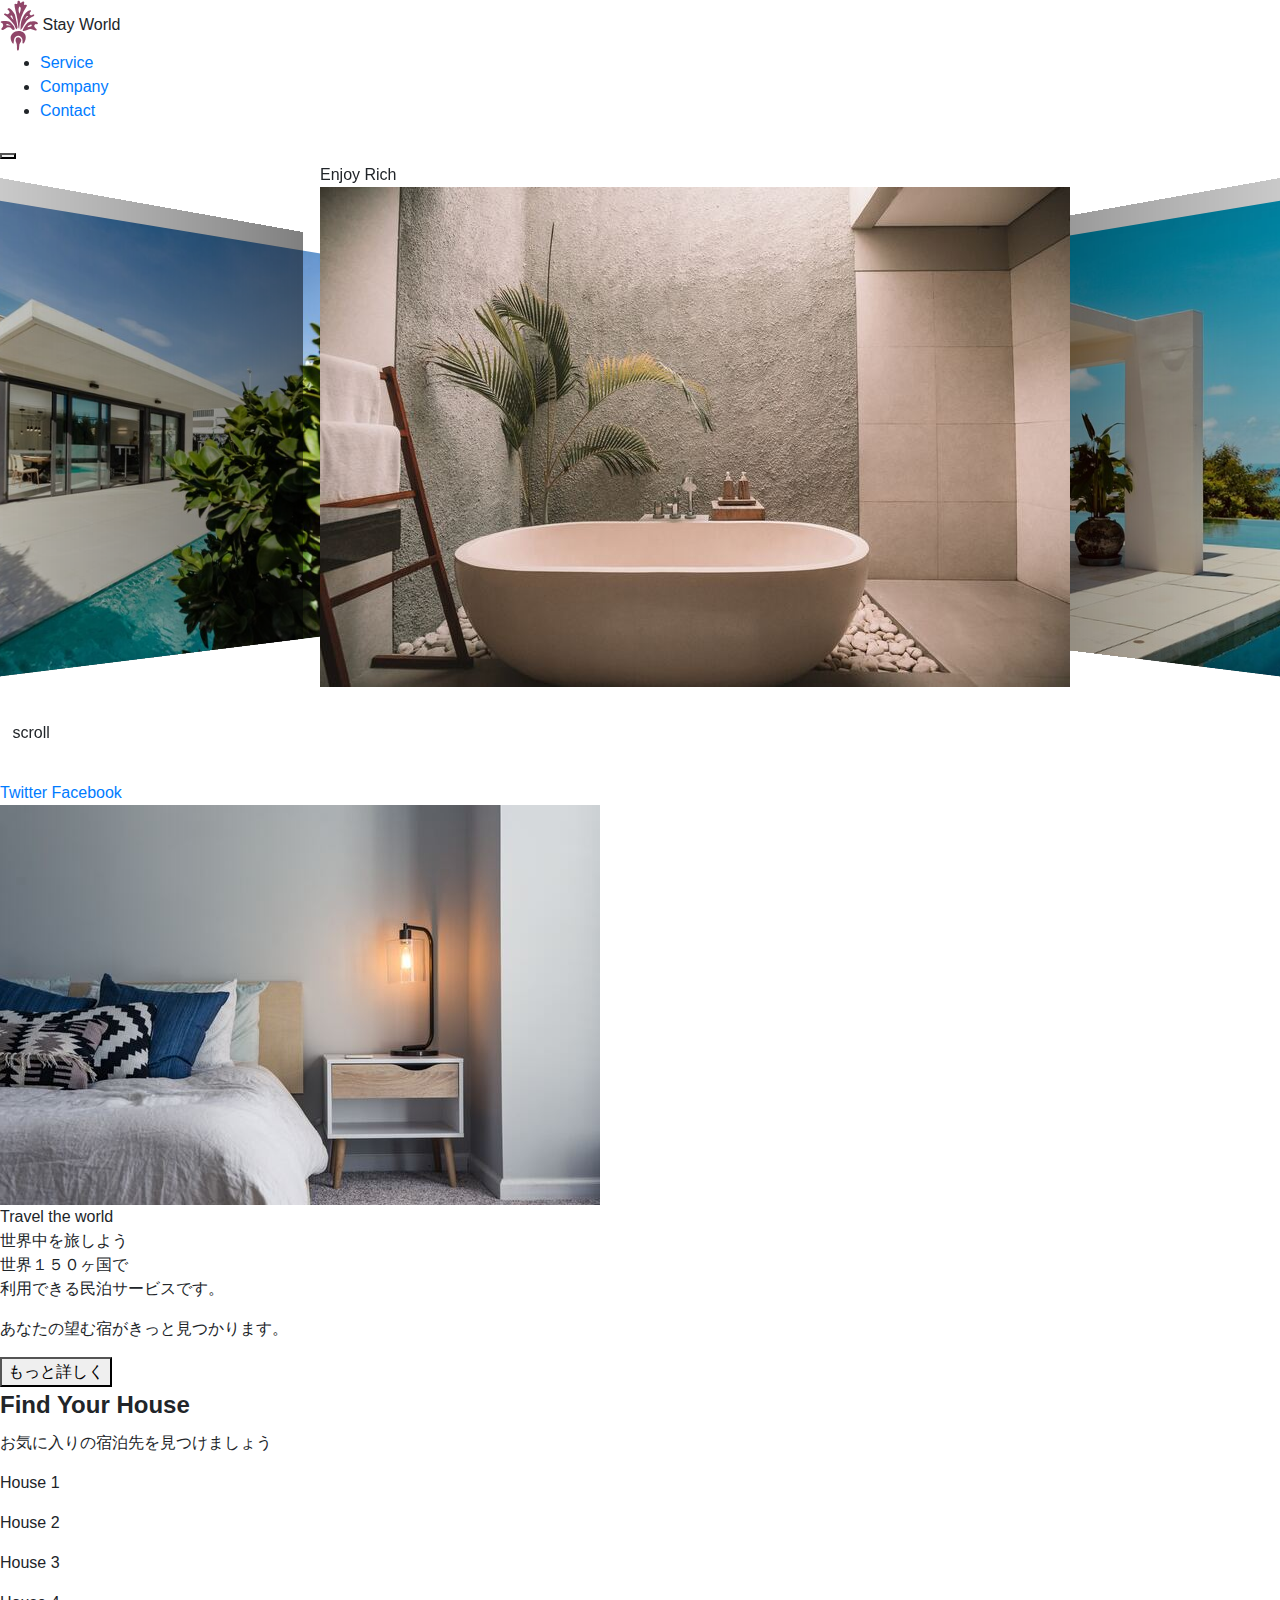
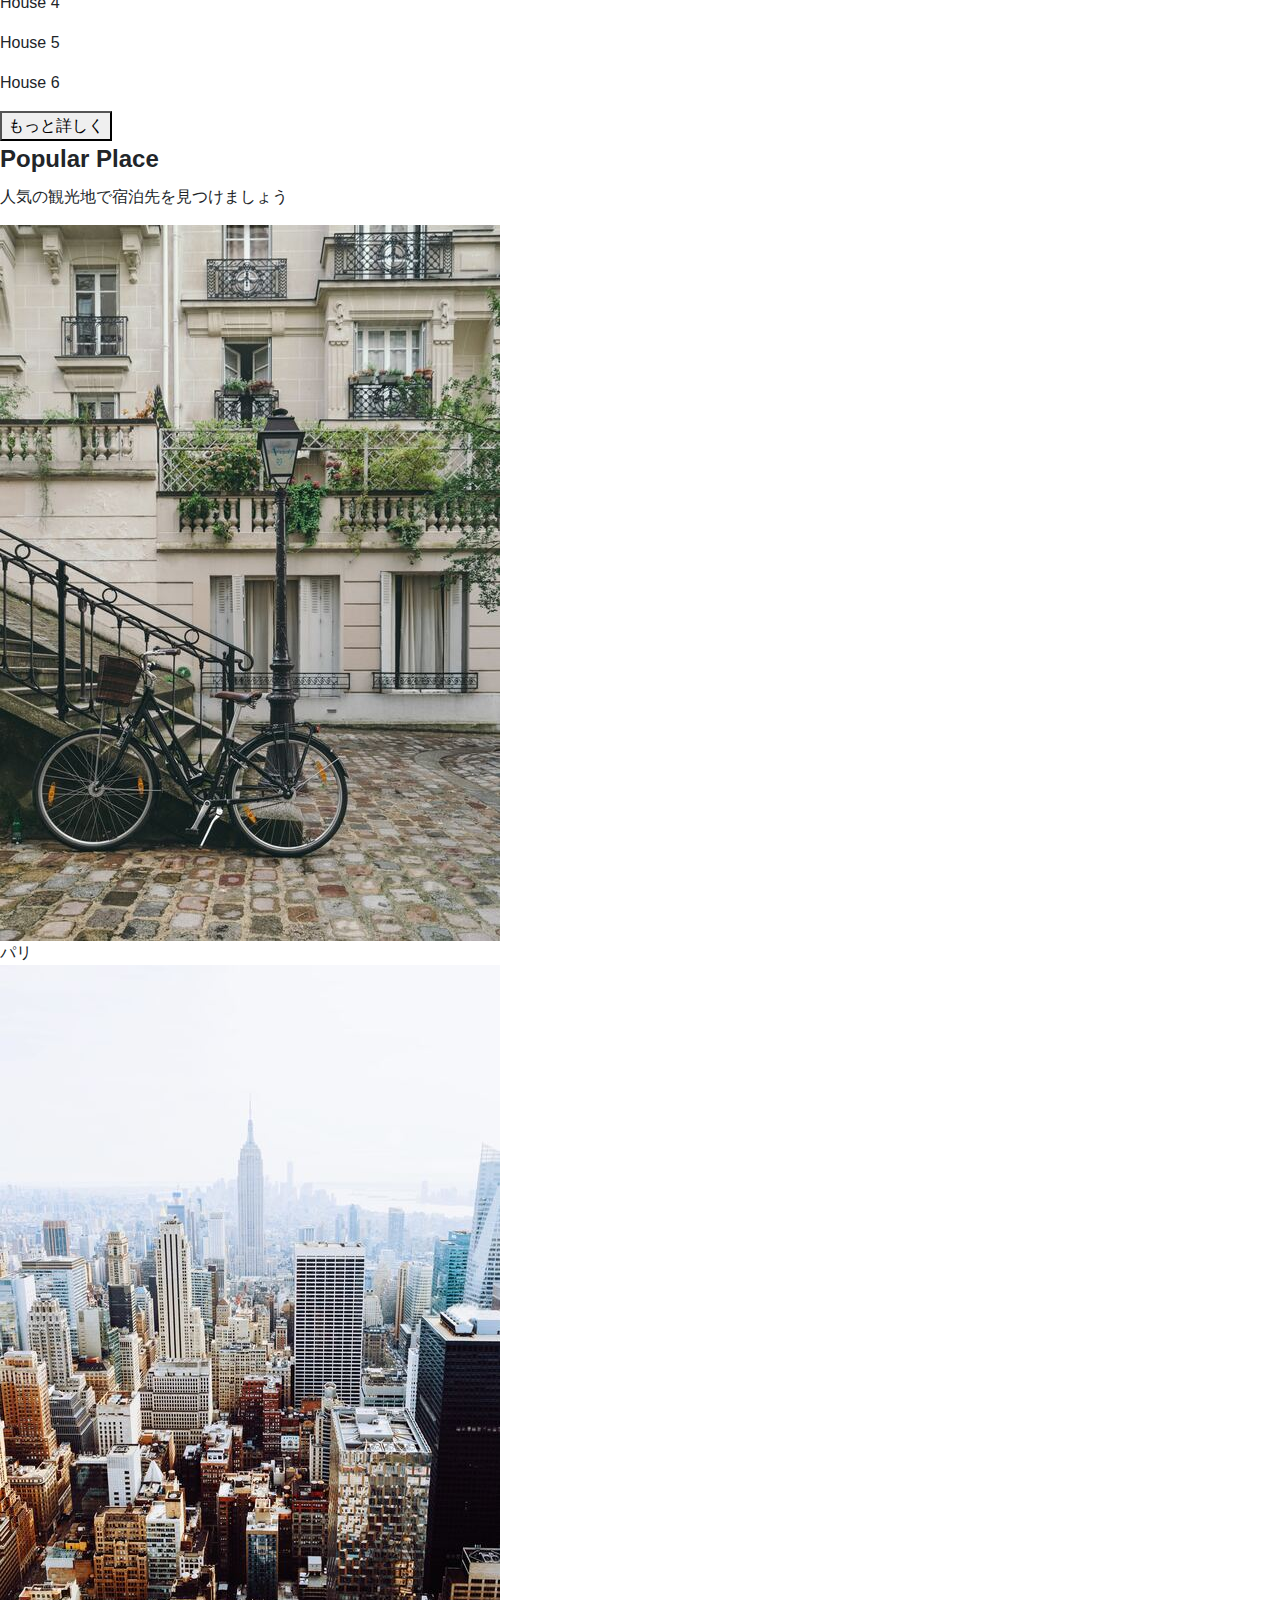
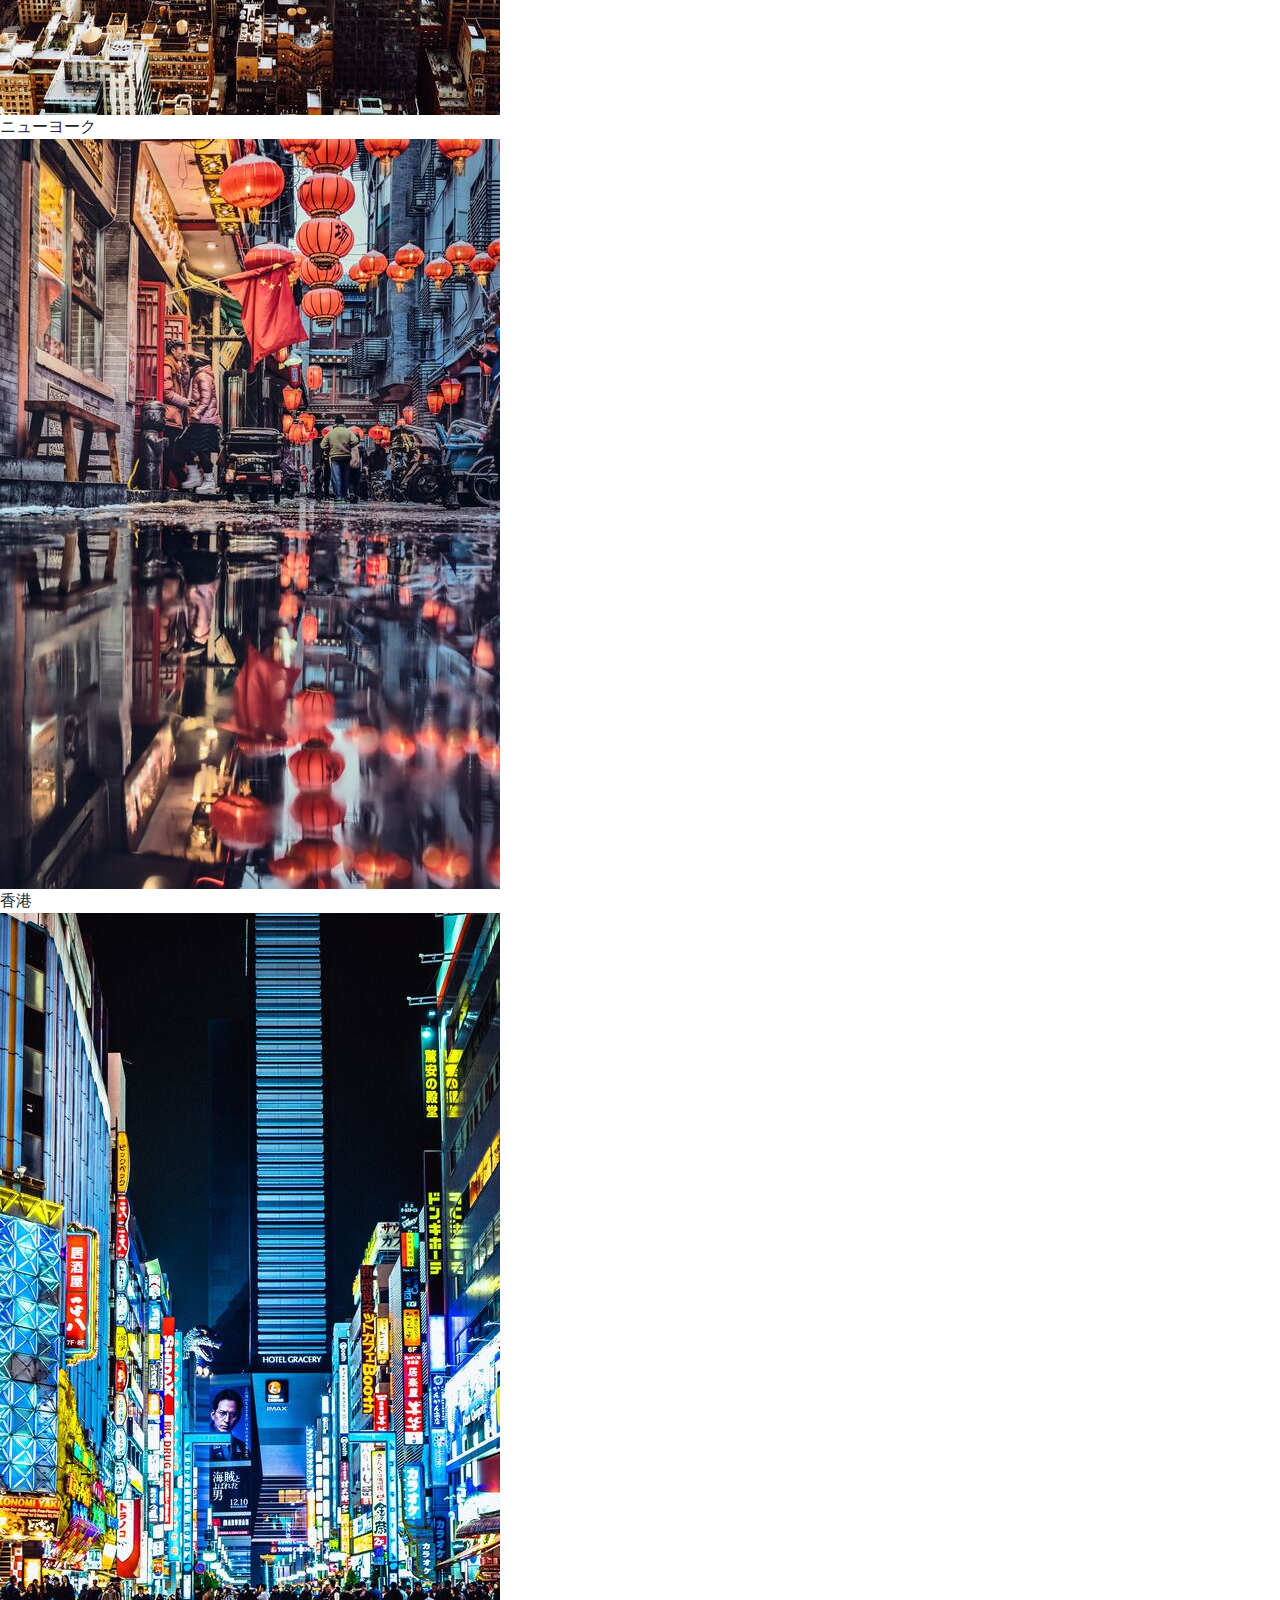
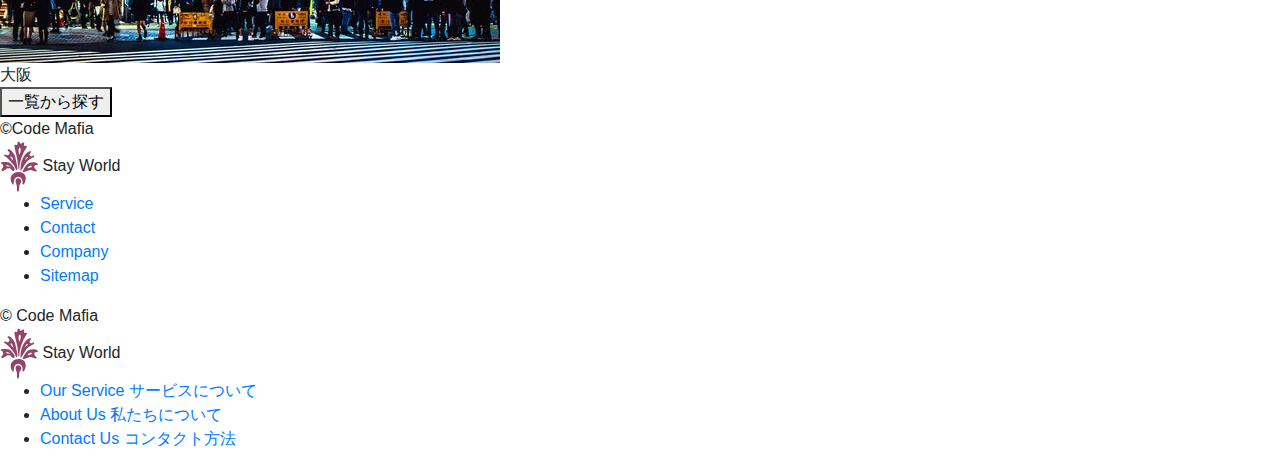
<file: 999_サンプルサイト_部品/index.html>
<!DOCTYPE html>
<html lang="ja">
  <head>
    <meta charset="UTF-8" />
    <meta name="viewport" content="width=device-width, initial-scale=1.0" />
    <meta http-equiv="X-UA-Compatible" content="ie=edge" />
    <title>StayWorld</title>
    <meta name="description" content="This site is a test site.">
    <link rel="icon" href="images/favicon.png">
    <link rel="stylesheet" href="styles/loader.css">
    <script src="scripts/vendors/pace.js"></script>
    <link href="https://fonts.googleapis.com/css2?family=Kameron:wght@400;700&family=Noto+Sans+JP:wght@500&display=swap" rel="stylesheet">
    <link rel="stylesheet" href="styles/vendors/bootstrap-reboot.css" />
    <link rel="stylesheet" href="styles/vendors/swiper.min.css" />
    <link rel="stylesheet" href="styles/style.css" />
  </head>
  <body>
    <div id="global-container">
      <div id="container">
        <div class="mobile-menu__cover"></div>
        <div class="nav-trigger"></div>
        <header class="header">
          <div class="header__inner appear up">
            <div class="logo item">
              <img src="images/logo.svg" alt="" class="logo__img" />
              <span class="logo__stay">Stay</span>
              <span class="logo__world">World</span>
            </div>
            <nav class="header__nav">
              <ul class="header__ul">
                <li class="header__li item"><a href="#">Service</a></li>
                <li class="header__li item"><a href="#">Company</a></li>
                <li class="header__li item">
                  <a class="btn filled" href="#">Contact</a>
                </li>
              </ul>
            </nav>
            <button class="mobile-menu__btn">
              <span></span>
              <span></span>
              <span></span>
            </button>
          </div>
        </header>
        <div id="content">
          <div class="hero">
            <div class="swiper-container">
              <div class="swiper-wrapper">
                <div class="swiper-slide">
                  <div class="hero__title">Enjoy Rich</div>
                  <img src="images/image-1.jpg" alt="" />
                </div>
                <div class="swiper-slide">
                  <div class="hero__title">Fantastic</div>
                  <img src="images/image-2.jpg" alt="" />
                </div>
                <div class="swiper-slide">
                  <div class="hero__title">Experience</div>
                  <img src="images/image-3.jpg" alt="" />
                </div>
              </div>
              <div class="hero__footer">
                <img class="hero__downarrow" src="images/arrow.svg" />
                <span class="hero__scrolltext">scroll</span>
              </div>
            </div>
          </div>
          <div id="main-content">
            <aside class="side left">
              <div class="side__inner">
                <a class="twitter icon tween-animate-title" href="#">Twitter</a>
                <a class="fb icon tween-animate-title" href="#">Facebook</a>
              </div>
            </aside>
            <main>
              <section class="travel">
                <div class="travel__inner">
                  <div class="travel__img cover-slide">
                    <img
                      class="img-zoom"
                      src="images/image-travel.jpg"
                      alt=""
                    />
                  </div>
                  <div class="travel__texts appear left">
                    <div class="travel__texts-inner">
                      <div class="travel__title main-title item">
                        <span class="purple">Travel</span>
                        <span>the world</span>
                      </div>
                      <div class="travel__sub sub-title item">世界中を旅しよう</div>
                      <div class="travel__description item">
                        <p>
                          世界１５０ヶ国で<br />利用できる民泊サービスです。
                        </p>
                        <p>あなたの望む宿がきっと見つかります。</p>
                      </div>
                      <div class="travel__btn item">
                        <button class="btn filled">もっと詳しく</button>
                      </div>
                    </div>
                  </div>
                </div>
              </section>
              <section class="houses">
                <div>
                  <h2 class="main-title tween-animate-title">Find Your House</h2>
                  <p class="sub-title tween-animate-title">お気に入りの宿泊先を見つけましょう</p>
                </div>
                <div class="houses__inner">
                  <div class="houses__item">
                    <div class="cover-slide hover-darken">
                      <div
                        class="bg-img-zoom img-bg50"
                        style="background-image: url(images/villa-1.jpg)"
                      ></div>
                    </div>
                    <p class="houses__title">House 1</p>
                  </div>
                  <div class="houses__item">
                    <div class="cover-slide hover-darken">
                      <div
                        class="bg-img-zoom img-bg50"
                        style="background-image: url(images/villa-2.jpg)"
                      ></div>
                    </div>
                    <p class="houses__title">House 2</p>
                  </div>
                  <div class="houses__item">
                    <div class="cover-slide hover-darken">
                      <div
                        class="bg-img-zoom img-bg50"
                        style="background-image: url(images/villa-3.jpg)"
                      ></div>
                    </div>
                    <p class="houses__title">House 3</p>
                  </div>
                  <div class="houses__item">
                    <div class="cover-slide hover-darken">
                      <div
                        class="bg-img-zoom img-bg50"
                        style="background-image: url(images/villa-4.jpg)"
                      ></div>
                    </div>
                    <p class="houses__title">House 4</p>
                  </div>
                  <div class="houses__item">
                    <div class="cover-slide hover-darken">
                      <div
                        class="bg-img-zoom img-bg50"
                        style="background-image: url(images/villa-5.jpg)"
                      ></div>
                    </div>
                    <p class="houses__title">House 5</p>
                  </div>
                  <div class="houses__item">
                    <div class="cover-slide hover-darken">
                      <div
                        class="bg-img-zoom img-bg50"
                        style="background-image: url(images/villa-6.jpg)"
                      ></div>
                    </div>
                    <p class="houses__title">House 6</p>
                  </div>
                  <div class="houses__btn appear up">
                    <button class="btn slide-bg item">もっと詳しく</button>
                  </div>
                </div>
              </section>
              <section class="popular">
                <div class="popular__header">
                  <h2 class="main-title tween-animate-title">Popular Place</h2>
                  <p class="sub-title tween-animate-title">人気の観光地で宿泊先を見つけましょう</p>
                </div>
                <div class="popular__inner appear up">
                  <div class="popular__container">
                    <div class="popular__item item">
                      <div class="popular__img">
                        <img src="images/image-p1.jpg" alt="" />
                      </div>
                      <div class="popular__title">パリ</div>
                    </div>
                    <div class="popular__item item">
                      <div class="popular__img">
                        <img src="images/image-p2.jpg" alt="" />
                      </div>
                      <div class="popular__title">ニューヨーク</div>
                    </div>
                    <div class="popular__item item">
                      <div class="popular__img">
                        <img src="images/image-p3.jpg" alt="" />
                      </div>
                      <div class="popular__title">香港</div>
                    </div>
                    <div class="popular__item item">
                      <div class="popular__img">
                        <img src="images/image-p4.jpg" alt="" />
                      </div>
                      <div class="popular__title">大阪</div>
                    </div>
                    <div class="popular__btn appear up">
                      <button class="btn cover-3d item">
                        <span>
                          一覧から探す
                        </span>
                      </button>
                    </div>
                  </div>
                </div>
              </section>
            </main>
            <aside class="side right">
              <div class="side__inner">
                <span class="tween-animate-title">&copy;Code Mafia</span>
              </div>
            </aside>
          </div>
        </div>
        <footer class="footer appear up">
          <div class="logo item">
            <img src="images/logo.svg" alt="" class="logo__img" />
            <span class="logo__stay">Stay</span>
            <span class="logo__world">World</span>
          </div>
          <nav class="footer__nav">
            <ul class="footer__ul">
              <li class="footer__li item"><a href="#">Service</a></li>
              <li class="footer__li item"><a href="#">Contact</a></li>
              <li class="footer__li item"><a href="#">Company</a></li>
              <li class="footer__li item"><a href="#">Sitemap</a></li>
            </ul>
            <div class="footer__copyright item">
              &copy; Code Mafia
            </div>
          </nav>
        </footer>
      </div>
      <nav class="mobile-menu">
        <div class="logo">
          <img src="images/logo.svg" alt="" class="logo__img" />
          <span class="logo__stay">Stay</span>
          <span class="logo__world">World</span>
        </div>
        <ul class="mobile-menu__main">
          <li class="mobile-menu__item">
            <a class="mobile-menu__link" href="#">
              <span class="main-title">Our Service</span>
              <span class="sub-title">サービスについて</span>
            </a>
          </li>
          <li class="mobile-menu__item">
            <a class="mobile-menu__link" href="#">
              <span class="main-title">About Us</span>
              <span class="sub-title">私たちについて</span>
            </a>
          </li>
          <li class="mobile-menu__item">
            <a class="mobile-menu__link" href="#">
              <span class="main-title">Contact Us</span>
              <span class="sub-title">コンタクト方法</span>
            </a>
          </li>
        </ul>
      </nav>
    </div>
    <script src="scripts/vendors/swiper.min.js"></script>
    <script src="scripts/vendors/TweenMax.min.js"></script>
    <script src="scripts/vendors/scroll-polyfill.js"></script>
    <script src="scripts/libs/scroll.js"></script>
    <script src="scripts/libs/text-animation.js"></script>
    <script src="scripts/libs/hero-slider.js"></script>
    <script src="scripts/libs/mobile-menu.js"></script>
    <script src="scripts/main.js"></script>
  </body>
</html>
</file>
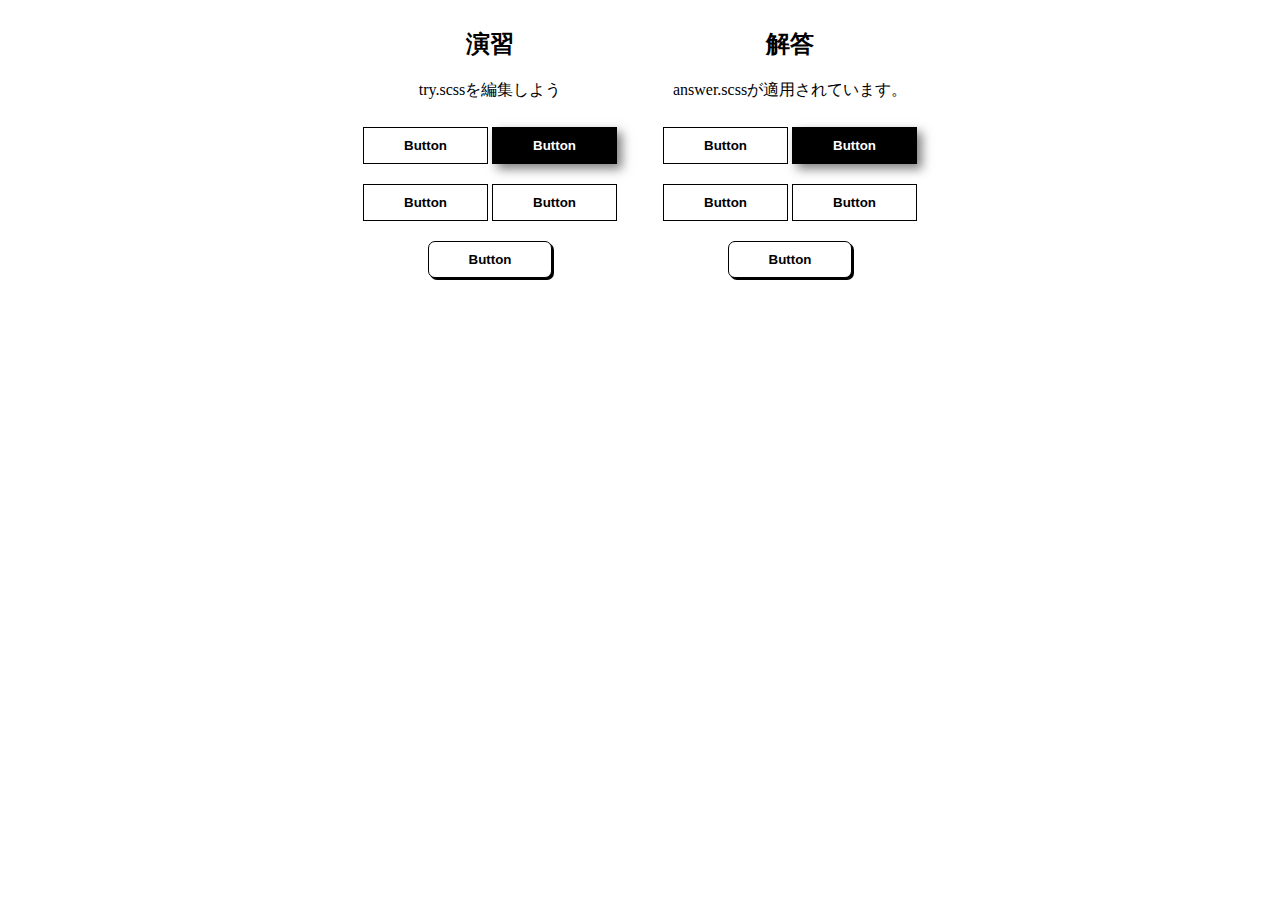
<file: 02_HTMLとCSSを極める（トランジション編）/030_演習_色んなボタンを作ってみよう/index.html>
<!DOCTYPE html>
<html lang="en">

<head>
  <meta charset="UTF-8" />
  <meta name="viewport" content="width=device-width, initial-scale=1.0" />
  <meta http-equiv="X-UA-Compatible" content="ie=edge" />
  <title>Document</title>
  <!-- チャレンジしてみよう -->
  <link rel="stylesheet" href="try.css" />
  <!-- 解答例　-->
  <link rel="stylesheet" href="answer.css" />
</head>

<body>
  <div id="container">
    <div class="try">
      <h2>演習</h2>
      <p>try.scssを編集しよう</p>
      <button class="btn float">Button</button>
      <button class="btn filled">Button</button>
      <button class="btn letter-spacing">Button</button>
      <button class="btn shadow">Button</button>
      <button class="btn solid">Button</button>
    </div>
    <div class="answer">
      <h2>解答</h2>
      <p>answer.scssが適用されています。</p>
      <button class="btn float">Button</button>
      <button class="btn filled">Button</button>
      <button class="btn letter-spacing">Button</button>
      <button class="btn shadow">Button</button>
      <button class="btn solid">Button</button>
    </div>
  </div>
</body>

</html>
</file>
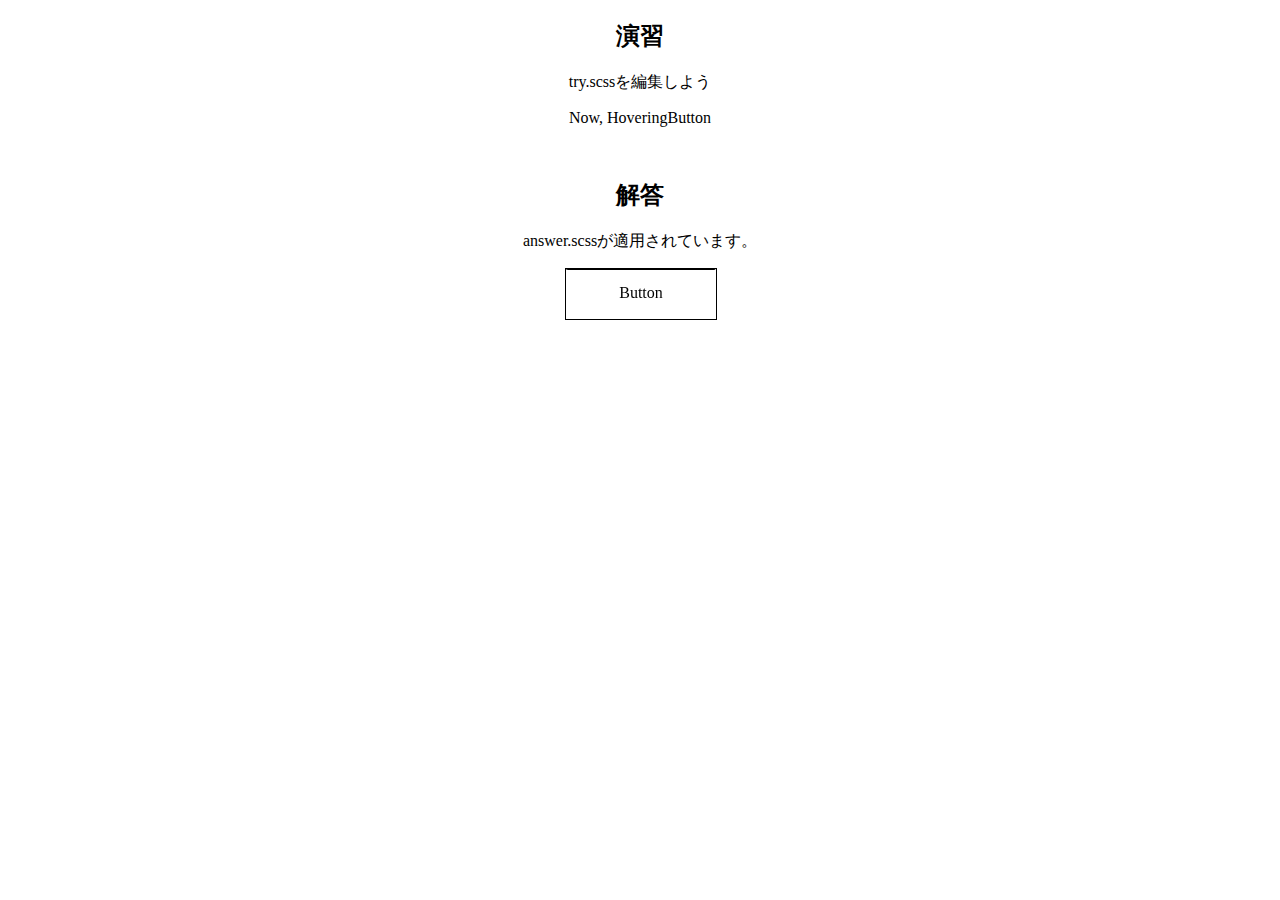
<file: 02_HTMLとCSSを極める（トランジション編）/090_発展_演習_3Dアニメーション２/index.html>
<!DOCTYPE html>
<html lang="en">

<head>
  <meta charset="UTF-8" />
  <meta name="viewport" content="width=device-width, initial-scale=1.0" />
  <meta http-equiv="X-UA-Compatible" content="ie=edge" />
  <title>Document</title>
  <!-- チャレンジしてみよう -->
  <link rel="stylesheet" href="try.css" />
  <!-- 解答例　-->
  <link rel="stylesheet" href="answer.css" />
</head>

<body>
  <div id="container">
    <div class="try">
      <h2>演習</h2>
      <p>try.scssを編集しよう</p>
      <a class="btn cubic"><span class="hovering">Now, Hovering</span><span class="default">Button</span></a>
    </div>
    <div class="answer">
      <h2>解答</h2>
      <p>answer.scssが適用されています。</p>
      <a class="btn cubic"><span class="hovering">Now, Hovering</span><span class="default">Button</span></a>
    </div>
  </div>
</body>

</html>
</file>
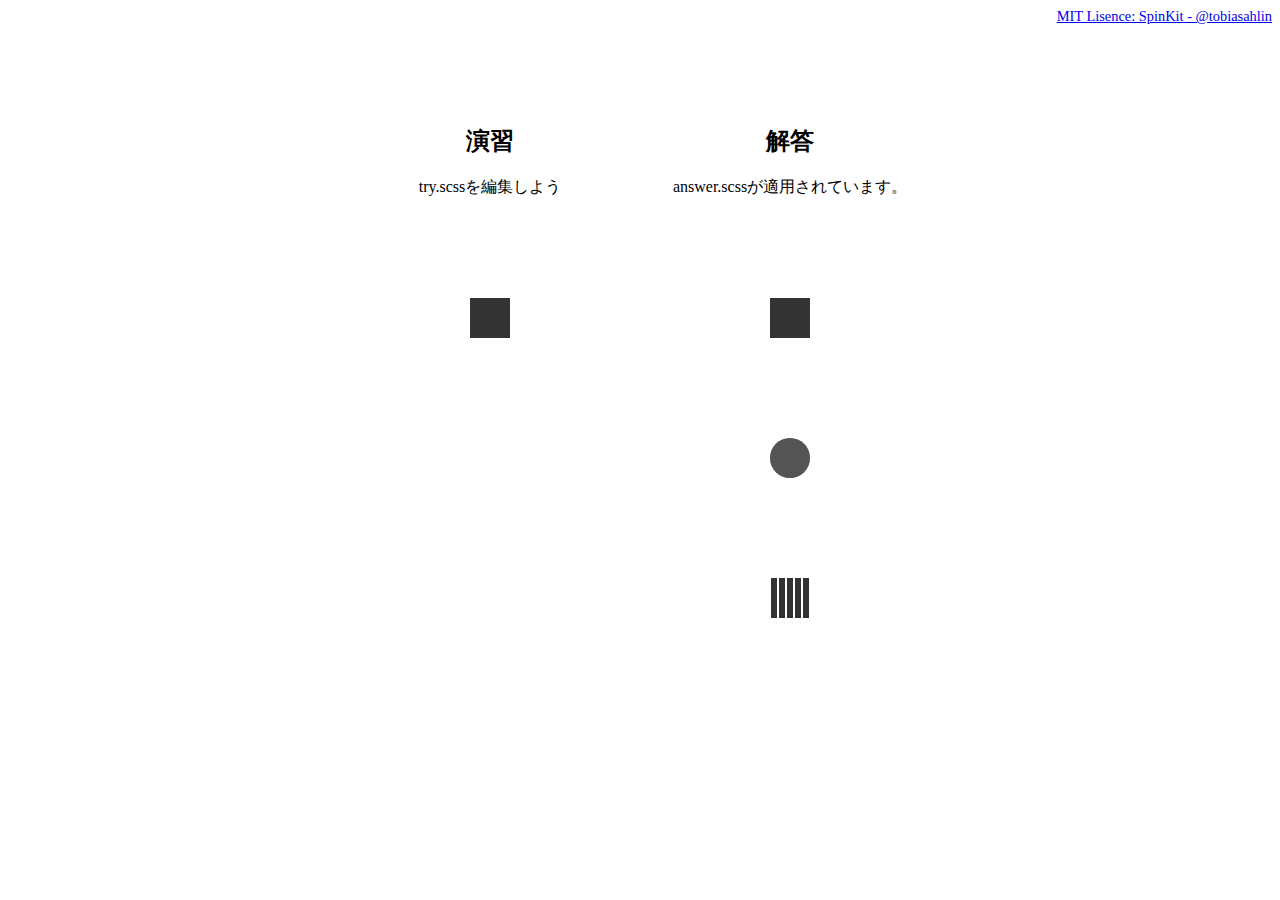
<file: 03_HTMLとCSSを極める（アニメーション編）/060_演習_色んなローダーを作ってみよう/index.html>
<!DOCTYPE html>
<html lang="en">

<head>
  <meta charset="UTF-8" />
  <meta name="viewport" content="width=device-width, initial-scale=1.0" />
  <meta http-equiv="X-UA-Compatible" content="ie=edge" />
  <title>Document</title>
  <!-- チャレンジしてみよう -->
  <link rel="stylesheet" href="try.css" />
  <!-- 解答例　-->
  <link rel="stylesheet" href="answer.css" />
</head>

<body>
  <div class="copyright">
    <a target="_blank" href="https://github.com/tobiasahlin/SpinKit">MIT Lisence: SpinKit - @tobiasahlin</a>
  </div>
  <div id="container">
    <div class="try">
      <h2>演習</h2>
      <p>try.scssを編集しよう</p>
      <div class="spinner"></div>
      <div class="double-spinner">
        <div></div>
        <div></div>
      </div>
      <div class="rect-spinner">
        <div></div>
        <div></div>
        <div></div>
        <div></div>
        <div></div>
      </div>
    </div>
    <div class="answer">
      <h2>解答</h2>
      <p>answer.scssが適用されています。</p>
      <div class="spinner"></div>
      <div class="double-spinner">
        <div></div>
        <div></div>
      </div>
      <div class="rect-spinner">
        <div></div>
        <div></div>
        <div></div>
        <div></div>
        <div></div>
      </div>
    </div>
</body>

</html>
</file>
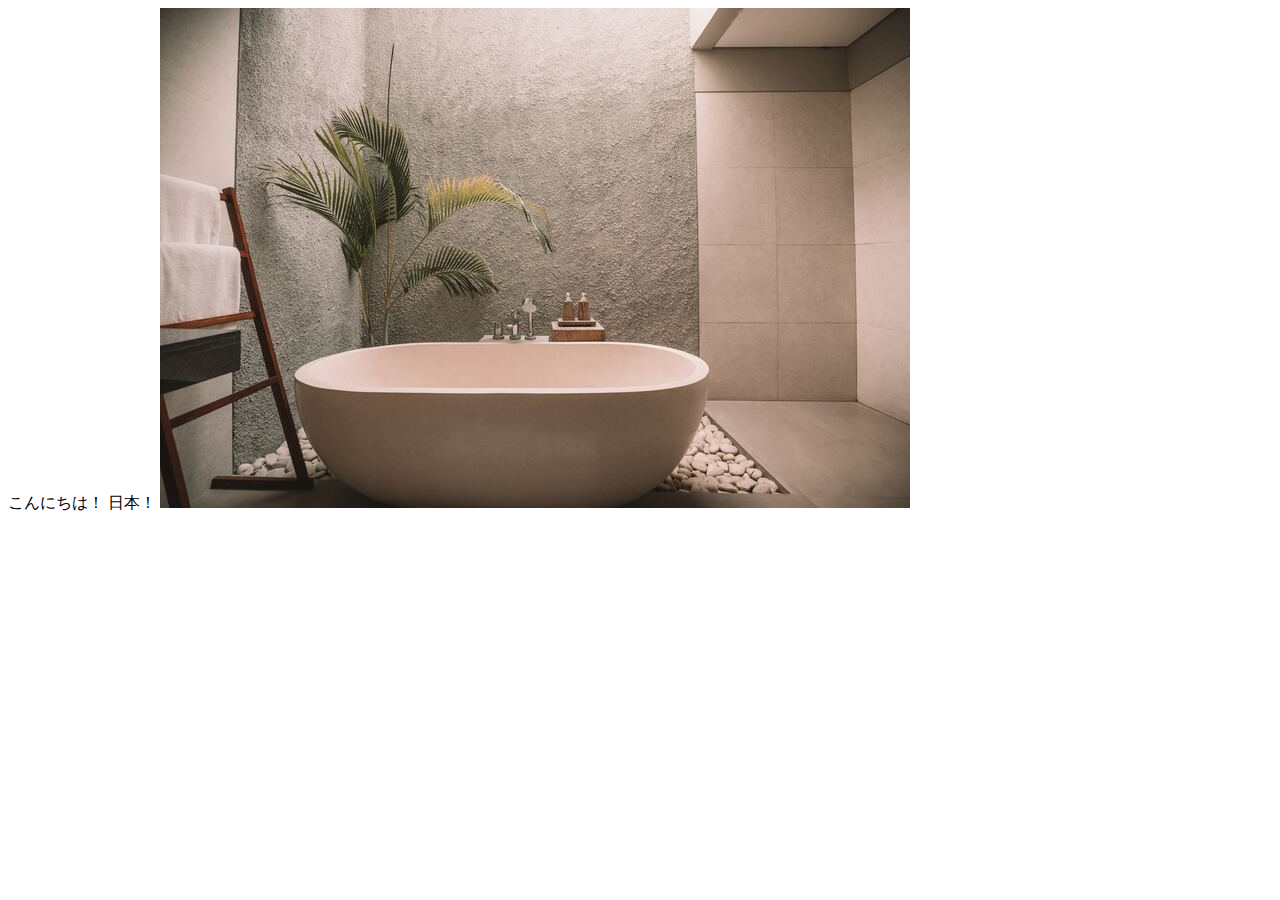
<file: 01_基礎知識/01_HTMLについて/end/index.html>
<!DOCTYPE html>
<html lang="en">
    <head>
        <meta charset="UTF-8">
        <meta name="viewport" content="width=device-width, initial-scale=1.0">
        <meta http-equiv="X-UA-Compatible" content="ie=edge">
        <title>Document</title>
    </head>
    <body>
        <span>こんにちは！ 日本！</span>
        <img src="image-1.jpg" alt="">
    </body>
</html>
</file>
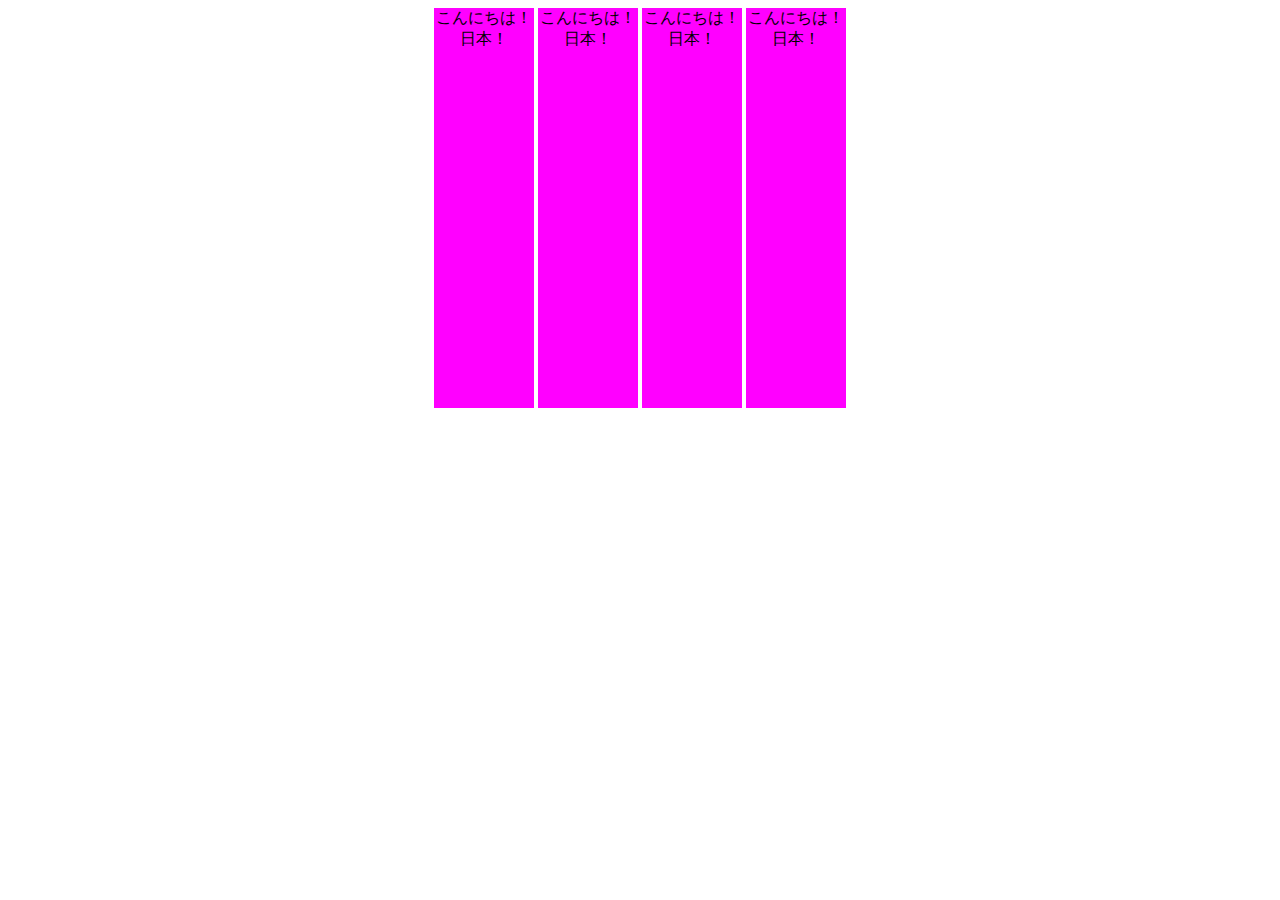
<file: 01_基礎知識/02_Inline要素とBlock要素について/end/index.html>
<!DOCTYPE html>
<html lang="en">

<head>
    <meta charset="UTF-8">
    <meta name="viewport" content="width=device-width, initial-scale=1.0">
    <meta http-equiv="X-UA-Compatible" content="ie=edge">
    <title>Document</title>
</head>

<body>
    <span>こんにちは！ 日本！</span>
    <span>こんにちは！ 日本！</span>
    <span>こんにちは！ 日本！</span>
    <span>こんにちは！ 日本！</span>
    <!-- <div>こんにちは！ 日本！</div> -->
    <style>
        body {
            /* インライン要素の中央揃え*/
            text-align: center;
        }

        span {
            display: inline-block;
            /* ブロック要素の中央揃え*/
            margin: 0 auto;
            width: 100px;
            height: 400px;
            background-color: magenta;
        }
    </style>
</body>

</html>
</file>
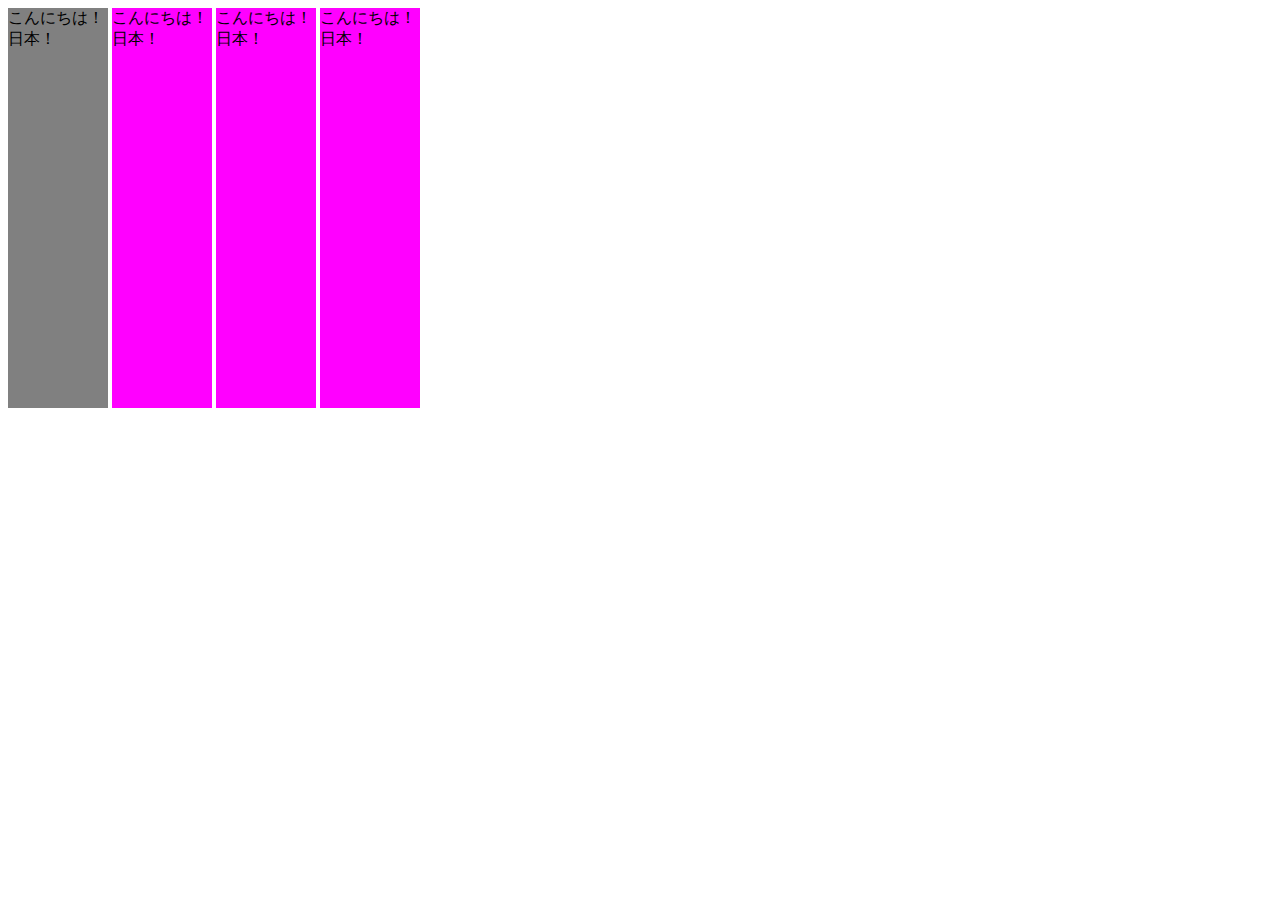
<file: 01_基礎知識/03_CSSについて/end/index.html>
<!DOCTYPE html>
<html lang="en">
    <head>
        <meta charset="UTF-8">
        <meta name="viewport" content="width=device-width, initial-scale=1.0">
        <meta http-equiv="X-UA-Compatible" content="ie=edge">
        <title>Document</title>
        <link rel="stylesheet" href="style.css">
    </head>
    <body>
        <span id="first" class="cls">こんにちは！ 日本！</span>
        <span>こんにちは！ 日本！</span>
        <span>こんにちは！ 日本！</span>
        <span>こんにちは！ 日本！</span>
        <!-- <div>こんにちは！ 日本！</div> -->
        <style></style>
    </body>
</html>
</file>
<file: 999_サンプルサイト_部品/styles/loader.css>
.pace-done #global-container {
  -webkit-transition: opacity 1s;
  transition: opacity 1s;
  opacity: 1;
}

#global-container {
  opacity: 0;
}

.pace {
  z-index: 2000;
  position: fixed;
  margin: auto;
  top: 0;
  left: 0;
  right: 0;
  bottom: 0;
  width: 100px;
  height: 100px;
}

.pace .pace-progress {
  -webkit-transform: none !important;
          transform: none !important;
  text-align: center;
}

.pace .pace-progress::after {
  content: attr(data-progress-text);
  display: block;
  font-weight: 100;
  font-size: 2em;
  font-family: 'Helvetica Neue', 'Yu Gothic', 'Meiryo', sans-serif;
  color: #535353;
}

.pace.pace-inactive {
  display: none;
}

.pace-progress-inner {
  width: 40px;
  height: 40px;
  background-color: #904669;
  margin: 0 auto;
  -webkit-animation-name: sk-rotateplane;
          animation-name: sk-rotateplane;
  -webkit-animation-duration: 1.2s;
          animation-duration: 1.2s;
  -webkit-animation-timing-function: ease-in-out;
          animation-timing-function: ease-in-out;
  -webkit-animation-delay: 0s;
          animation-delay: 0s;
  -webkit-animation-iteration-count: infinite;
          animation-iteration-count: infinite;
  -webkit-animation-direction: normal;
          animation-direction: normal;
  -webkit-animation-fill-mode: forwards;
          animation-fill-mode: forwards;
}

@-webkit-keyframes sk-rotateplane {
  0% {
    -webkit-transform: perspective(120px) rotateX(0deg) rotateY(0deg);
            transform: perspective(120px) rotateX(0deg) rotateY(0deg);
  }
  50% {
    -webkit-transform: perspective(120px) rotateX(-180deg) rotateY(0deg);
            transform: perspective(120px) rotateX(-180deg) rotateY(0deg);
  }
  100% {
    -webkit-transform: perspective(120px) rotateX(-180deg) rotateY(-180deg);
            transform: perspective(120px) rotateX(-180deg) rotateY(-180deg);
  }
}

@keyframes sk-rotateplane {
  0% {
    -webkit-transform: perspective(120px) rotateX(0deg) rotateY(0deg);
            transform: perspective(120px) rotateX(0deg) rotateY(0deg);
  }
  50% {
    -webkit-transform: perspective(120px) rotateX(-180deg) rotateY(0deg);
            transform: perspective(120px) rotateX(-180deg) rotateY(0deg);
  }
  100% {
    -webkit-transform: perspective(120px) rotateX(-180deg) rotateY(-180deg);
            transform: perspective(120px) rotateX(-180deg) rotateY(-180deg);
  }
}
/*# sourceMappingURL=loader.css.map */
</file>
<file: 999_サンプルサイト_部品/styles/style.css>
@charset "UTF-8";
/******************************************************************

Stylesheet: ベーススタイル

******************************************************************/
@media (min-width: 480px) {
  /******************************************************************

Stylesheet: 480px以上(スマホの横向き)のモニタで適用

******************************************************************/
}

@media (min-width: 600px) {
  /******************************************************************

Stylesheet: 600px以上のタブレットやモニタで適用

******************************************************************/
}

@media (min-width: 960px) {
  /******************************************************************

Stylesheet: 960px以上のモニタで適用

******************************************************************/
}

@media (min-width: 1280px) {
  /******************************************************************

Stylesheet: 1280px以上のモニタで適用

******************************************************************/
}

@media (-webkit-min-device-pixel-ratio: 2), (min-resolution: 192dpi) {
  /******************************************************************

Stylesheet: Retinaディスプレイで適用

******************************************************************/
  /* 

EXAMPLE 
.icon {
	background: url(images/test@2x.png) no-repeat;
	background-size: 24px 24px;
}

*/
}

@media print {
  /******************************************************************

Stylesheet: プリンタのみに適用

******************************************************************/
}
/*# sourceMappingURL=style.css.map */
</file>
<file: 02_HTMLとCSSを極める（トランジション編）/030_演習_色んなボタンを作ってみよう/try.css>
@charset "UTF-8";
.try .btn {
  position: relative;
  display: inline-block;
  background-color: white;
  border: 1px solid black;
  font-weight: 600;
  padding: 10px 40px;
  margin: 10px auto;
  cursor: pointer;
  -webkit-transition: all 0.3s;
  transition: all 0.3s;
  color: black;
  text-decoration: none !important;
  /* ここにボタンのスタイルを追加していこう */
}

.try .btn.float:hover {
  background-color: black;
  color: white;
  -webkit-box-shadow: 5px 5px 10px 0 rgba(0, 0, 0, 0.5);
          box-shadow: 5px 5px 10px 0 rgba(0, 0, 0, 0.5);
}

.try .btn.filled {
  background-color: black;
  color: white;
  -webkit-box-shadow: 5px 5px 10px 0 rgba(0, 0, 0, 0.5);
          box-shadow: 5px 5px 10px 0 rgba(0, 0, 0, 0.5);
}

.try .btn.filled:hover {
  background-color: white;
  color: black;
  -webkit-box-shadow: none;
          box-shadow: none;
}

.try .btn.letter-spacing:hover {
  background-color: black;
  color: white;
  letter-spacing: 3px;
}

.try .btn.shadow:hover {
  -webkit-transform: translate(-2.5px, -2.5px);
          transform: translate(-2.5px, -2.5px);
  -webkit-box-shadow: 5px 5px 0 0 black;
          box-shadow: 5px 5px 0 0 black;
}

.try .btn.solid {
  border-radius: 7px;
  -webkit-box-shadow: 2px 2px 0 0 black;
          box-shadow: 2px 2px 0 0 black;
}

.try .btn.solid:hover {
  -webkit-transform: translate(2px, 2px);
          transform: translate(2px, 2px);
  -webkit-box-shadow: none;
          box-shadow: none;
}
/*# sourceMappingURL=try.css.map */
</file>
<file: 02_HTMLとCSSを極める（トランジション編）/030_演習_色んなボタンを作ってみよう/answer.css>
#container {
  text-align: center;
  display: -webkit-box;
  display: -ms-flexbox;
  display: flex;
  -webkit-box-pack: center;
      -ms-flex-pack: center;
          justify-content: center;
}

#container > div {
  -ms-flex-preferred-size: 300px;
      flex-basis: 300px;
}

.answer .btn {
  position: relative;
  display: inline-block;
  background-color: white;
  border: 1px solid black;
  font-weight: 600;
  padding: 10px 40px;
  margin: 10px auto;
  cursor: pointer;
  -webkit-transition: all 0.3s;
  transition: all 0.3s;
  color: black;
  text-decoration: none !important;
}

.answer .btn.float:hover {
  background-color: black;
  color: white;
  -webkit-box-shadow: 5px 5px 10px 0 rgba(0, 0, 0, 0.5);
          box-shadow: 5px 5px 10px 0 rgba(0, 0, 0, 0.5);
}

.answer .btn.filled {
  background-color: black;
  color: white;
  -webkit-box-shadow: 5px 5px 10px 0 rgba(0, 0, 0, 0.5);
          box-shadow: 5px 5px 10px 0 rgba(0, 0, 0, 0.5);
}

.answer .btn.filled:hover {
  background-color: white;
  color: black;
  -webkit-box-shadow: none;
          box-shadow: none;
}

.answer .btn.letter-spacing:hover {
  background-color: black;
  letter-spacing: 3px;
  color: white;
}

.answer .btn.shadow {
  -webkit-box-shadow: none;
          box-shadow: none;
}

.answer .btn.shadow:hover {
  -webkit-transform: translate(-2.5px, -2.5px);
          transform: translate(-2.5px, -2.5px);
  -webkit-box-shadow: 5px 5px 0 0 black;
          box-shadow: 5px 5px 0 0 black;
}

.answer .btn.solid {
  -webkit-box-shadow: 2px 2px 0 0 black;
          box-shadow: 2px 2px 0 0 black;
  border-radius: 7px;
}

.answer .btn.solid:hover {
  -webkit-transform: translate(2px, 2px);
          transform: translate(2px, 2px);
  -webkit-box-shadow: none;
          box-shadow: none;
}
/*# sourceMappingURL=answer.css.map */
</file>
<file: 02_HTMLとCSSを極める（トランジション編）/090_発展_演習_3Dアニメーション２/try.css>
@charset "UTF-8";
#container {
  text-align: center;
}

.try .btn {
  position: relative;
  display: inline-block;
  -webkit-transform-style: preserve-3d;
          transform-style: preserve-3d;
  -webkit-perspective: 300px;
          perspective: 300px;
  width: 150px;
  height: 50px;
  margin: 0 auto;
  cursor: pointer;
}

.try .btn.cubic {
  /** スタイルをここに追加。*/
}
/*# sourceMappingURL=try.css.map */
</file>
<file: 02_HTMLとCSSを極める（トランジション編）/090_発展_演習_3Dアニメーション２/answer.css>
#container {
  text-align: center;
}

.answer .btn {
  position: relative;
  display: inline-block;
  -webkit-transform-style: preserve-3d;
          transform-style: preserve-3d;
  -webkit-perspective: 300px;
          perspective: 300px;
  width: 150px;
  height: 50px;
  margin: 0 auto;
  cursor: pointer;
}

.answer .btn.cubic span {
  position: absolute;
  top: 0;
  left: 0;
  width: 100%;
  height: 100%;
  border: 1px solid black;
  line-height: 48px;
  text-align: center;
  -webkit-transition: all 0.3s;
  transition: all 0.3s;
  -webkit-transform-origin: center center -25px;
          transform-origin: center center -25px;
}

.answer .btn.cubic .hovering {
  background-color: black;
  color: white;
  -webkit-transform: rotateX(90deg);
          transform: rotateX(90deg);
}

.answer .btn.cubic .default {
  background-color: white;
  color: black;
  -webkit-transform: rotateX(0);
          transform: rotateX(0);
}

.answer .btn.cubic:hover .hovering {
  -webkit-transform: rotateX(0);
          transform: rotateX(0);
}

.answer .btn.cubic:hover .default {
  -webkit-transform: rotateX(-90deg);
          transform: rotateX(-90deg);
}
/*# sourceMappingURL=answer.css.map */
</file>
<file: 03_HTMLとCSSを極める（アニメーション編）/060_演習_色んなローダーを作ってみよう/try.css>
@charset "UTF-8";
.try {
  /** ここに記述しよう */
}

.try .spinner {
  width: 40px;
  height: 40px;
  background-color: #333;
  margin: 100px auto;
  -webkit-animation-name: sk-rotateplane2;
          animation-name: sk-rotateplane2;
  -webkit-animation-duration: 1.2s;
          animation-duration: 1.2s;
  -webkit-animation-timing-function: ease;
          animation-timing-function: ease;
  -webkit-animation-delay: 0s;
          animation-delay: 0s;
  -webkit-animation-iteration-count: infinite;
          animation-iteration-count: infinite;
  -webkit-animation-direction: normal;
          animation-direction: normal;
  -webkit-animation-fill-mode: forwards;
          animation-fill-mode: forwards;
}

@-webkit-keyframes sk-rotateplane2 {
  0% {
    -webkit-transform: perspective(120px) rotateX(0) rotateY(0);
            transform: perspective(120px) rotateX(0) rotateY(0);
  }
  50% {
    -webkit-transform: perspective(120px) rotateX(-180deg) rotateY(0);
            transform: perspective(120px) rotateX(-180deg) rotateY(0);
  }
  100% {
    -webkit-transform: perspective(120px) rotateX(-180deg) rotateY(-180deg);
            transform: perspective(120px) rotateX(-180deg) rotateY(-180deg);
  }
}

@keyframes sk-rotateplane2 {
  0% {
    -webkit-transform: perspective(120px) rotateX(0) rotateY(0);
            transform: perspective(120px) rotateX(0) rotateY(0);
  }
  50% {
    -webkit-transform: perspective(120px) rotateX(-180deg) rotateY(0);
            transform: perspective(120px) rotateX(-180deg) rotateY(0);
  }
  100% {
    -webkit-transform: perspective(120px) rotateX(-180deg) rotateY(-180deg);
            transform: perspective(120px) rotateX(-180deg) rotateY(-180deg);
  }
}
/*# sourceMappingURL=try.css.map */
</file>
<file: 03_HTMLとCSSを極める（アニメーション編）/060_演習_色んなローダーを作ってみよう/answer.css>
#container {
  text-align: center;
  display: -webkit-box;
  display: -ms-flexbox;
  display: flex;
  -webkit-box-pack: center;
      -ms-flex-pack: center;
          justify-content: center;
}

#container > div {
  -ms-flex-preferred-size: 300px;
      flex-basis: 300px;
}

.copyright {
  font-size: 0.9em;
  margin-bottom: 5rem;
  text-align: right;
}

.answer .spinner {
  width: 40px;
  height: 40px;
  background-color: #333;
  margin: 100px auto;
  -webkit-animation-name: sk-rotateplane;
          animation-name: sk-rotateplane;
  -webkit-animation-duration: 1.2s;
          animation-duration: 1.2s;
  -webkit-animation-timing-function: ease-in-out;
          animation-timing-function: ease-in-out;
  -webkit-animation-delay: 0s;
          animation-delay: 0s;
  -webkit-animation-iteration-count: infinite;
          animation-iteration-count: infinite;
  -webkit-animation-direction: normal;
          animation-direction: normal;
  -webkit-animation-fill-mode: forwards;
          animation-fill-mode: forwards;
}

@-webkit-keyframes sk-rotateplane {
  0% {
    -webkit-transform: perspective(120px) rotateX(0deg) rotateY(0deg);
            transform: perspective(120px) rotateX(0deg) rotateY(0deg);
  }
  50% {
    -webkit-transform: perspective(120px) rotateX(-180deg) rotateY(0deg);
            transform: perspective(120px) rotateX(-180deg) rotateY(0deg);
  }
  100% {
    -webkit-transform: perspective(120px) rotateX(-180deg) rotateY(-180deg);
            transform: perspective(120px) rotateX(-180deg) rotateY(-180deg);
  }
}

@keyframes sk-rotateplane {
  0% {
    -webkit-transform: perspective(120px) rotateX(0deg) rotateY(0deg);
            transform: perspective(120px) rotateX(0deg) rotateY(0deg);
  }
  50% {
    -webkit-transform: perspective(120px) rotateX(-180deg) rotateY(0deg);
            transform: perspective(120px) rotateX(-180deg) rotateY(0deg);
  }
  100% {
    -webkit-transform: perspective(120px) rotateX(-180deg) rotateY(-180deg);
            transform: perspective(120px) rotateX(-180deg) rotateY(-180deg);
  }
}

.answer .double-spinner {
  width: 40px;
  height: 40px;
  position: relative;
  margin: 100px auto;
}

.answer .double-spinner > div {
  width: 100%;
  height: 100%;
  border-radius: 50%;
  background-color: #333;
  opacity: 0.6;
  position: absolute;
  top: 0;
  left: 0;
  -webkit-animation-name: sk-bounce;
          animation-name: sk-bounce;
  -webkit-animation-duration: 2s;
          animation-duration: 2s;
  -webkit-animation-timing-function: ease-in-out;
          animation-timing-function: ease-in-out;
  -webkit-animation-delay: 0s;
          animation-delay: 0s;
  -webkit-animation-iteration-count: infinite;
          animation-iteration-count: infinite;
  -webkit-animation-direction: normal;
          animation-direction: normal;
  -webkit-animation-fill-mode: forwards;
          animation-fill-mode: forwards;
}

.answer .double-spinner > div:nth-child(2) {
  -webkit-animation-delay: -1s;
          animation-delay: -1s;
}

@-webkit-keyframes sk-bounce {
  0%,
  100% {
    -webkit-transform: scale(0);
            transform: scale(0);
  }
  50% {
    -webkit-transform: scale(1);
            transform: scale(1);
  }
}

@keyframes sk-bounce {
  0%,
  100% {
    -webkit-transform: scale(0);
            transform: scale(0);
  }
  50% {
    -webkit-transform: scale(1);
            transform: scale(1);
  }
}

.answer .rect-spinner {
  margin: 100px auto;
  width: 50px;
  height: 40px;
  text-align: center;
  letter-spacing: -2px;
}

.answer .rect-spinner > div {
  background-color: #333;
  height: 100%;
  width: 6px;
  display: inline-block;
  -webkit-animation-name: sk-stretchdelay;
          animation-name: sk-stretchdelay;
  -webkit-animation-duration: 1.2s;
          animation-duration: 1.2s;
  -webkit-animation-timing-function: ease-in-out;
          animation-timing-function: ease-in-out;
  -webkit-animation-delay: 0s;
          animation-delay: 0s;
  -webkit-animation-iteration-count: infinite;
          animation-iteration-count: infinite;
  -webkit-animation-direction: normal;
          animation-direction: normal;
  -webkit-animation-fill-mode: forwards;
          animation-fill-mode: forwards;
}

.answer .rect-spinner > div:nth-child(1) {
  -webkit-animation-delay: -1.2s;
          animation-delay: -1.2s;
}

.answer .rect-spinner > div:nth-child(2) {
  -webkit-animation-delay: -1.1s;
          animation-delay: -1.1s;
}

.answer .rect-spinner > div:nth-child(3) {
  -webkit-animation-delay: -1s;
          animation-delay: -1s;
}

.answer .rect-spinner > div:nth-child(4) {
  -webkit-animation-delay: -0.9s;
          animation-delay: -0.9s;
}

.answer .rect-spinner > div:nth-child(5) {
  -webkit-animation-delay: -0.8s;
          animation-delay: -0.8s;
}

@-webkit-keyframes sk-stretchdelay {
  0%,
  40%,
  100% {
    -webkit-transform: scaleY(0.4);
            transform: scaleY(0.4);
  }
  20% {
    -webkit-transform: scaleY(1);
            transform: scaleY(1);
  }
}

@keyframes sk-stretchdelay {
  0%,
  40%,
  100% {
    -webkit-transform: scaleY(0.4);
            transform: scaleY(0.4);
  }
  20% {
    -webkit-transform: scaleY(1);
            transform: scaleY(1);
  }
}
/*# sourceMappingURL=answer.css.map */
</file>
<file: 01_基礎知識/03_CSSについて/end/style.css>
span {
  display: inline-block;
  width: 100px;
  height: 400px;
  background-color: magenta;
}

.cls {
  display: inline-block;
  width: 100px;
  height: 400px;
  background-color: gray;
}
</file>
